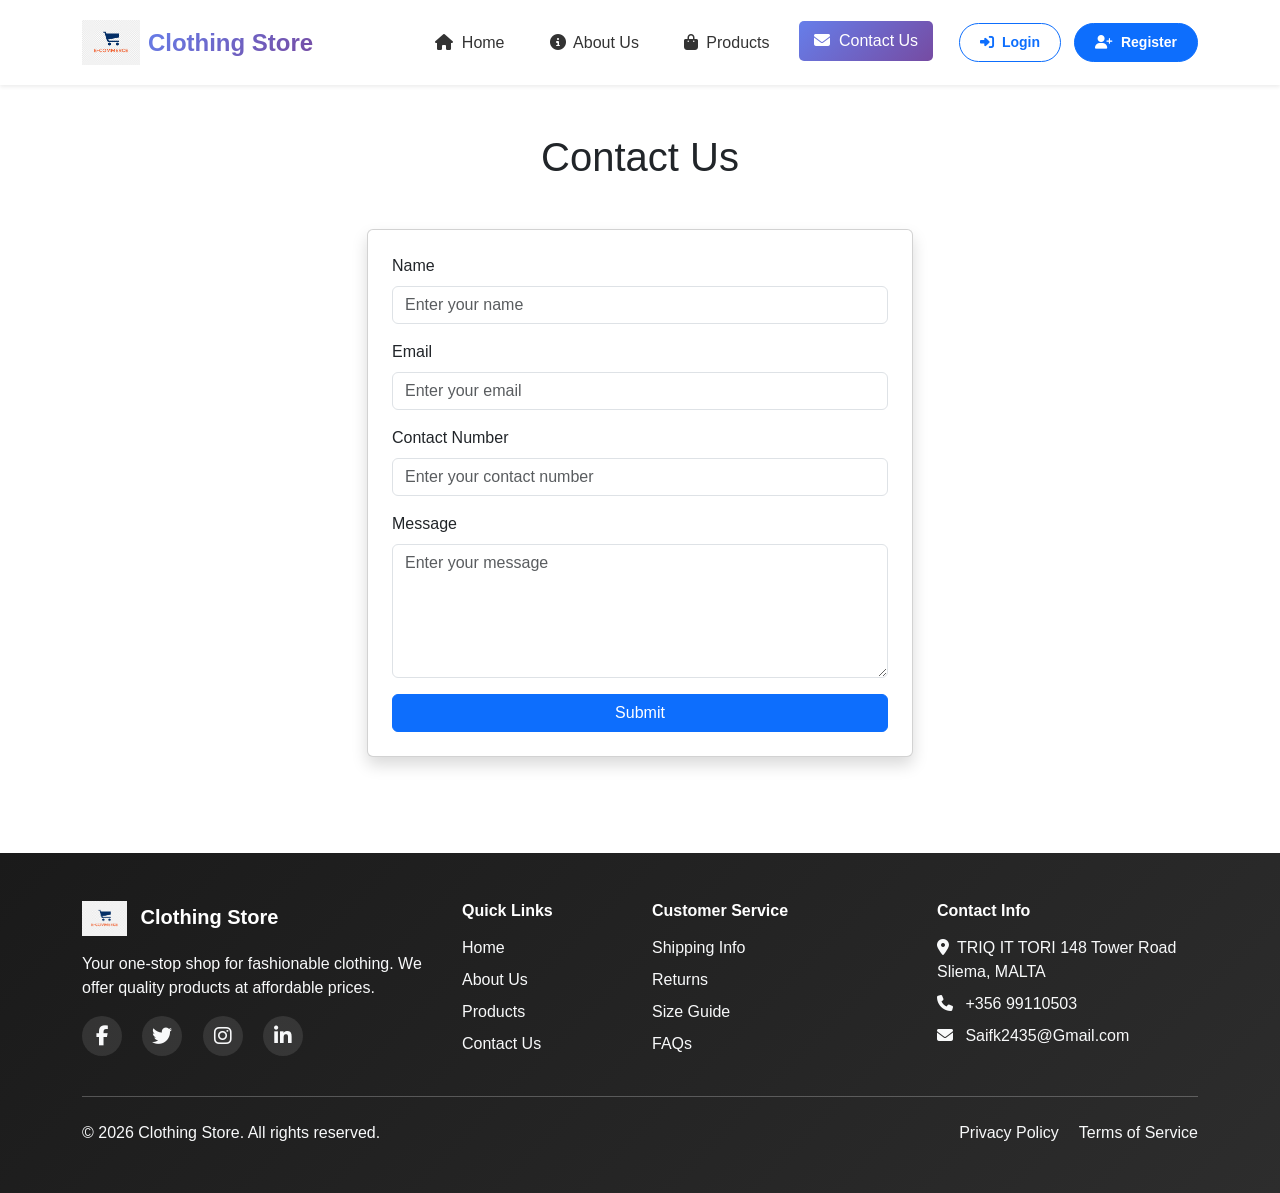
<file: contact.html>
<!DOCTYPE html>
<html lang="en">
<head>
    <meta charset="UTF-8">
    <meta name="viewport" content="width=device-width, initial-scale=1.0">
    <title>Contact Us - Clothing Store</title>
    <!-- Bootstrap CSS -->
    <link href="https://cdn.jsdelivr.net/npm/bootstrap@5.3.0/dist/css/bootstrap.min.css" rel="stylesheet">
    <!-- Font Awesome -->
    <link rel="stylesheet" href="https://cdnjs.cloudflare.com/ajax/libs/font-awesome/6.4.0/css/all.min.css">
    <!-- Custom CSS -->
    <link rel="stylesheet" href="styles.css">
</head>
<body>
    <!-- Top Navigation Bar -->
    <nav class="navbar-top navbar navbar-expand-lg navbar-light bg-white shadow-sm sticky-top">
        <div class="container">
            <a class="navbar-brand fw-bold d-flex align-items-center" href="index.html">
                <img src="https://images.unsplash.com/photo-1611162617474-5b21e879e113?ixlib=rb-4.0.3&auto=format&fit=crop&w=100&q=80" alt="Logo" class="navbar-logo me-2" onerror="this.src='images/Logo.png'">
                <span class="brand-text">Clothing Store</span>
            </a>
            <button class="navbar-toggler" type="button" data-bs-toggle="collapse" data-bs-target="#topNavbar" aria-controls="topNavbar" aria-expanded="false" aria-label="Toggle navigation">
                <span class="navbar-toggler-icon"></span>
            </button>
            <div class="collapse navbar-collapse" id="topNavbar">
                <ul class="navbar-nav ms-auto align-items-center">
                    <li class="nav-item">
                        <a class="nav-link" href="index.html">
                            <i class="fas fa-home me-1"></i> Home
                        </a>
                    </li>
                    <li class="nav-item">
                        <a class="nav-link" href="about.html">
                            <i class="fas fa-info-circle me-1"></i> About Us
                        </a>
                    </li>
                    <li class="nav-item">
                        <a class="nav-link" href="products.html">
                            <i class="fas fa-shopping-bag me-1"></i> Products
                        </a>
                    </li>
                    <li class="nav-item">
                        <a class="nav-link active" href="contact.html">
                            <i class="fas fa-envelope me-1"></i> Contact Us
                        </a>
                    </li>
                    <li class="nav-item ms-3">
                        <button class="btn btn-outline-primary btn-sm" data-bs-toggle="modal" data-bs-target="#loginModal">
                            <i class="fas fa-sign-in-alt me-1"></i> Login
                        </button>
                    </li>
                    <li class="nav-item ms-2">
                        <button class="btn btn-primary btn-sm" data-bs-toggle="modal" data-bs-target="#registerModal">
                            <i class="fas fa-user-plus me-1"></i> Register
                        </button>
                    </li>
                </ul>
            </div>
        </div>
    </nav>

    <!-- Contact Form Section -->
    <section class="py-5">
        <div class="container">
            <div class="row">
                <div class="col-12">
                    <h1 class="text-center mb-5">Contact Us</h1>
                </div>
            </div>
            <div class="row justify-content-center">
                <div class="col-md-8 col-lg-6">
                    <div class="card shadow">
                        <div class="card-body p-4">
                            <form id="contactForm">
                                <div class="mb-3">
                                    <label for="contactName" class="form-label">Name</label>
                                    <input type="text" class="form-control" id="contactName" placeholder="Enter your name" required>
                                </div>
                                <div class="mb-3">
                                    <label for="contactEmail" class="form-label">Email</label>
                                    <input type="email" class="form-control" id="contactEmail" placeholder="Enter your email" required>
                                </div>
                                <div class="mb-3">
                                    <label for="contactNumber" class="form-label">Contact Number</label>
                                    <input type="tel" class="form-control" id="contactNumber" placeholder="Enter your contact number" required>
                                </div>
                                <div class="mb-3">
                                    <label for="contactMessage" class="form-label">Message</label>
                                    <textarea class="form-control" id="contactMessage" rows="5" placeholder="Enter your message" required></textarea>
                                </div>
                                <button type="submit" class="btn btn-primary w-100">Submit</button>
                            </form>
                        </div>
                    </div>
                </div>
            </div>
        </div>
    </section>

    <!-- Login Modal -->
    <div class="modal fade" id="loginModal" tabindex="-1">
        <div class="modal-dialog">
            <div class="modal-content">
                <div class="modal-header">
                    <h5 class="modal-title">Login</h5>
                    <button type="button" class="btn-close" data-bs-dismiss="modal"></button>
                </div>
                <div class="modal-body">
                    <form>
                        <div class="mb-3">
                            <label for="loginEmail" class="form-label">Email</label>
                            <input type="email" class="form-control" id="loginEmail" required>
                        </div>
                        <div class="mb-3">
                            <label for="loginPassword" class="form-label">Password</label>
                            <input type="password" class="form-control" id="loginPassword" required>
                        </div>
                        <button type="submit" class="btn btn-primary w-100">Login</button>
                    </form>
                </div>
            </div>
        </div>
    </div>

    <!-- Register Modal -->
    <div class="modal fade" id="registerModal" tabindex="-1">
        <div class="modal-dialog">
            <div class="modal-content">
                <div class="modal-header">
                    <h5 class="modal-title">Register</h5>
                    <button type="button" class="btn-close" data-bs-dismiss="modal"></button>
                </div>
                <div class="modal-body">
                    <form>
                        <div class="mb-3">
                            <label for="registerName" class="form-label">Full Name</label>
                            <input type="text" class="form-control" id="registerName" required>
                        </div>
                        <div class="mb-3">
                            <label for="registerEmail" class="form-label">Email</label>
                            <input type="email" class="form-control" id="registerEmail" required>
                        </div>
                        <div class="mb-3">
                            <label for="registerPassword" class="form-label">Password</label>
                            <input type="password" class="form-control" id="registerPassword" required>
                        </div>
                        <div class="mb-3">
                            <label for="confirmPassword" class="form-label">Confirm Password</label>
                            <input type="password" class="form-control" id="confirmPassword" required>
                        </div>
                        <button type="submit" class="btn btn-primary w-100">Register</button>
                    </form>
                </div>
            </div>
        </div>
    </div>

    <!-- Footer -->
    <footer class="footer-bottom bg-dark text-light py-5 mt-5">
        <div class="container">
            <div class="row">
                <div class="col-lg-4 mb-4 mb-lg-0">
                    <h5 class="fw-bold mb-3">
                        <img src="https://images.unsplash.com/photo-1611162617474-5b21e879e113?ixlib=rb-4.0.3&auto=format&fit=crop&w=100&q=80" alt="Logo" class="footer-logo me-2" onerror="this.src='images/Logo.png'">
                        Clothing Store
                    </h5>
                    <p>Your one-stop shop for fashionable clothing. We offer quality products at affordable prices.</p>
                    <div class="social-links mt-3">
                        <a href="#" class="text-light me-3"><i class="fab fa-facebook-f fa-lg"></i></a>
                        <a href="#" class="text-light me-3"><i class="fab fa-twitter fa-lg"></i></a>
                        <a href="#" class="text-light me-3"><i class="fab fa-instagram fa-lg"></i></a>
                        <a href="#" class="text-light"><i class="fab fa-linkedin-in fa-lg"></i></a>
                    </div>
                </div>
                <div class="col-lg-2 col-md-6 mb-4 mb-lg-0">
                    <h6 class="fw-bold mb-3">Quick Links</h6>
                    <ul class="list-unstyled">
                        <li class="mb-2"><a href="index.html" class="text-light text-decoration-none">Home</a></li>
                        <li class="mb-2"><a href="about.html" class="text-light text-decoration-none">About Us</a></li>
                        <li class="mb-2"><a href="products.html" class="text-light text-decoration-none">Products</a></li>
                        <li class="mb-2"><a href="contact.html" class="text-light text-decoration-none">Contact Us</a></li>
                    </ul>
                </div>
                <div class="col-lg-3 col-md-6 mb-4 mb-lg-0">
                    <h6 class="fw-bold mb-3">Customer Service</h6>
                    <ul class="list-unstyled">
                        <li class="mb-2"><a href="#" class="text-light text-decoration-none">Shipping Info</a></li>
                        <li class="mb-2"><a href="#" class="text-light text-decoration-none">Returns</a></li>
                        <li class="mb-2"><a href="#" class="text-light text-decoration-none">Size Guide</a></li>
                        <li class="mb-2"><a href="#" class="text-light text-decoration-none">FAQs</a></li>
                    </ul>
                </div>
                <div class="col-lg-3">
                    <h6 class="fw-bold mb-3">Contact Info</h6>
                    <ul class="list-unstyled">
                        <li class="mb-2"><i class="fas fa-map-marker-alt me-2"></i>TRIQ IT TORI 148 Tower Road Sliema, MALTA</li>
                        <li class="mb-2"><i class="fas fa-phone me-2"></i> +356 99110503</li>
                        <li class="mb-2"><i class="fas fa-envelope me-2"></i> Saifk2435@Gmail.com</li>
                    </ul>
                </div>
            </div>
            <hr class="my-4 bg-light opacity-25">
            <div class="row">
                <div class="col-md-6 text-center text-md-start">
                    <p class="mb-0">&copy; 2026 Clothing Store. All rights reserved.</p>
                </div>
                <div class="col-md-6 text-center text-md-end">
                    <p class="mb-0">
                        <a href="#" class="text-light text-decoration-none me-3">Privacy Policy</a>
                        <a href="#" class="text-light text-decoration-none">Terms of Service</a>
                    </p>
                </div>
            </div>
        </div>
    </footer>

    <!-- Bootstrap JS -->
    <script src="https://cdn.jsdelivr.net/npm/bootstrap@5.3.0/dist/js/bootstrap.bundle.min.js"></script>
    <!-- Custom JS -->
    <script src="script.js"></script>
</body>
</html>
</file>
<file: styles.css>
/* Custom Styles */

body {
    font-family: 'Segoe UI', Tahoma, Geneva, Verdana, sans-serif;
    min-height: 100vh;
    display: flex;
    flex-direction: column;
}

main {
    flex: 1;
}

/* Top Navigation Bar Styles */
.navbar-top {
    padding: 15px 0;
    transition: all 0.3s ease;
}

.navbar-logo {
    height: 45px;
    width: auto;
}

.brand-text {
    font-size: 1.5rem;
    background: linear-gradient(135deg, #667eea 0%, #764ba2 100%);
    -webkit-background-clip: text;
    -webkit-text-fill-color: transparent;
    background-clip: text;
    font-weight: 700;
}

.navbar-top .nav-link {
    font-weight: 500;
    color: #333 !important;
    padding: 8px 15px !important;
    margin: 0 5px;
    border-radius: 5px;
    transition: all 0.3s ease;
}

.navbar-top .nav-link:hover,
.navbar-top .nav-link.active {
    background: linear-gradient(135deg, #667eea 0%, #764ba2 100%);
    color: white !important;
    transform: translateY(-2px);
}

.navbar-top .navbar-nav {
    gap: 5px;
}

.navbar-top .btn {
    border-radius: 25px;
    padding: 8px 20px;
    font-weight: 600;
    transition: all 0.3s ease;
}

.navbar-top .btn:hover {
    transform: translateY(-2px);
    box-shadow: 0 4px 8px rgba(0,0,0,0.2);
}

/* Hero Section */
.hero-section {
    background: linear-gradient(135deg, #667eea 0%, #764ba2 100%);
    min-height: 500px;
    position: relative;
    background-image: url('https://images.unsplash.com/photo-1441986300917-64674bd600d8?ixlib=rb-4.0.3&auto=format&fit=crop&w=1920&q=80');
    background-size: cover;
    background-position: center;
    background-repeat: no-repeat;
}

.hero-overlay {
    background: rgba(0, 0, 0, 0.5);
    min-height: 500px;
    display: flex;
    align-items: center;
}

.min-vh-50 {
    min-height: 500px;
}

.hero-buttons .btn {
    padding: 12px 30px;
    font-weight: 600;
    border-radius: 30px;
    transition: all 0.3s ease;
}

.hero-buttons .btn:hover {
    transform: translateY(-2px);
    box-shadow: 0 5px 15px rgba(0,0,0,0.3);
}

/* Carousel Styles */
.carousel-section {
    background: linear-gradient(to bottom, #f8f9fa, #ffffff);
    padding: 60px 0;
}

.carousel-item img {
    height: 500px;
    object-fit: cover;
}

.carousel-caption {
    background: rgba(0, 0, 0, 0.5);
    padding: 20px;
    border-radius: 10px;
}

.carousel-fade .carousel-item {
    opacity: 0;
    transition-property: opacity;
    transform: none;
}

.carousel-fade .carousel-item.active,
.carousel-fade .carousel-item-next.carousel-item-start,
.carousel-fade .carousel-item-prev.carousel-item-end {
    opacity: 1;
}

/* Product Card Styles */
.product-card {
    transition: transform 0.3s ease, box-shadow 0.3s ease;
    cursor: pointer;
    height: 100%;
    border: 1px solid #dee2e6;
}

.product-card:hover {
    transform: translateY(-5px);
    box-shadow: 0 4px 8px rgba(0, 0, 0, 0.15);
}

.product-image {
    height: 250px;
    object-fit: cover;
    width: 100%;
}

.product-name {
    font-size: 1.1rem;
    font-weight: 600;
    color: #333;
    margin-bottom: 0.5rem;
}

.product-price {
    font-size: 1.25rem;
    font-weight: 700;
    color: #007bff;
}

/* About Page Styles */
.about-content {
    line-height: 1.8;
    font-size: 1.05rem;
}

/* Contact Form Styles */
#contactForm {
    max-width: 600px;
}

/* Features Section */
.features-section {
    background: linear-gradient(to bottom, #ffffff, #f8f9fa);
}

.feature-card {
    transition: transform 0.3s ease, box-shadow 0.3s ease;
}

.feature-card:hover {
    transform: translateY(-10px);
    box-shadow: 0 10px 25px rgba(0,0,0,0.15) !important;
}

.feature-icon {
    transition: transform 0.3s ease;
}

.feature-card:hover .feature-icon {
    transform: scale(1.1);
}

/* Featured Products */
.featured-products {
    background-color: #ffffff;
}

/* Special Offer Section */
.special-offer {
    background: linear-gradient(135deg, #667eea 0%, #764ba2 100%);
    border-radius: 15px;
    margin: 40px 0;
}

.offer-badge {
    animation: pulse 2s infinite;
}

@keyframes pulse {
    0%, 100% {
        transform: scale(1);
    }
    50% {
        transform: scale(1.1);
    }
}

/* Footer Styles */
.footer-bottom {
    margin-top: auto;
    background: linear-gradient(135deg, #1a1a1a 0%, #2d2d2d 100%) !important;
}

.footer-logo {
    height: 35px;
    width: auto;
}

.footer-bottom h5,
.footer-bottom h6 {
    color: #fff;
}

.footer-bottom a {
    transition: all 0.3s ease;
}

.footer-bottom a:hover {
    color: #667eea !important;
    padding-left: 5px;
}

.social-links a {
    display: inline-block;
    width: 40px;
    height: 40px;
    line-height: 40px;
    text-align: center;
    border-radius: 50%;
    background: rgba(255, 255, 255, 0.1);
    transition: all 0.3s ease;
}

.social-links a:hover {
    background: linear-gradient(135deg, #667eea 0%, #764ba2 100%);
    transform: translateY(-3px);
    box-shadow: 0 5px 15px rgba(102, 126, 234, 0.4);
}

/* Modal Styles */
.modal-content {
    border-radius: 10px;
}

/* Additional Enhancements */
.special-offer .container {
    padding: 40px 20px;
}

.hero-section h2 {
    animation: fadeInUp 1s ease;
}

.hero-section p {
    animation: fadeInUp 1.2s ease;
}

.hero-buttons {
    animation: fadeInUp 1.4s ease;
}

@keyframes fadeInUp {
    from {
        opacity: 0;
        transform: translateY(30px);
    }
    to {
        opacity: 1;
        transform: translateY(0);
    }
}

/* Responsive Adjustments */
@media (max-width: 768px) {
    .carousel-item img {
        height: 300px;
    }
    
    .product-image {
        height: 200px;
    }
    
    .hero-section {
        min-height: 400px;
    }
    
    .hero-overlay {
        min-height: 400px;
    }
    
    .min-vh-50 {
        min-height: 400px;
    }
    
    .brand-text {
        font-size: 1.2rem;
    }
    
    .navbar-logo {
        height: 35px;
    }
    
    .navbar-top .nav-link {
        padding: 6px 12px !important;
        font-size: 0.9rem;
    }
    
    .special-offer h2 {
        font-size: 1.8rem;
    }
    
    .footer-bottom {
        text-align: center;
    }
    
    .footer-bottom .col-lg-2,
    .footer-bottom .col-lg-3,
    .footer-bottom .col-lg-4 {
        margin-bottom: 2rem;
    }
}
</file>
